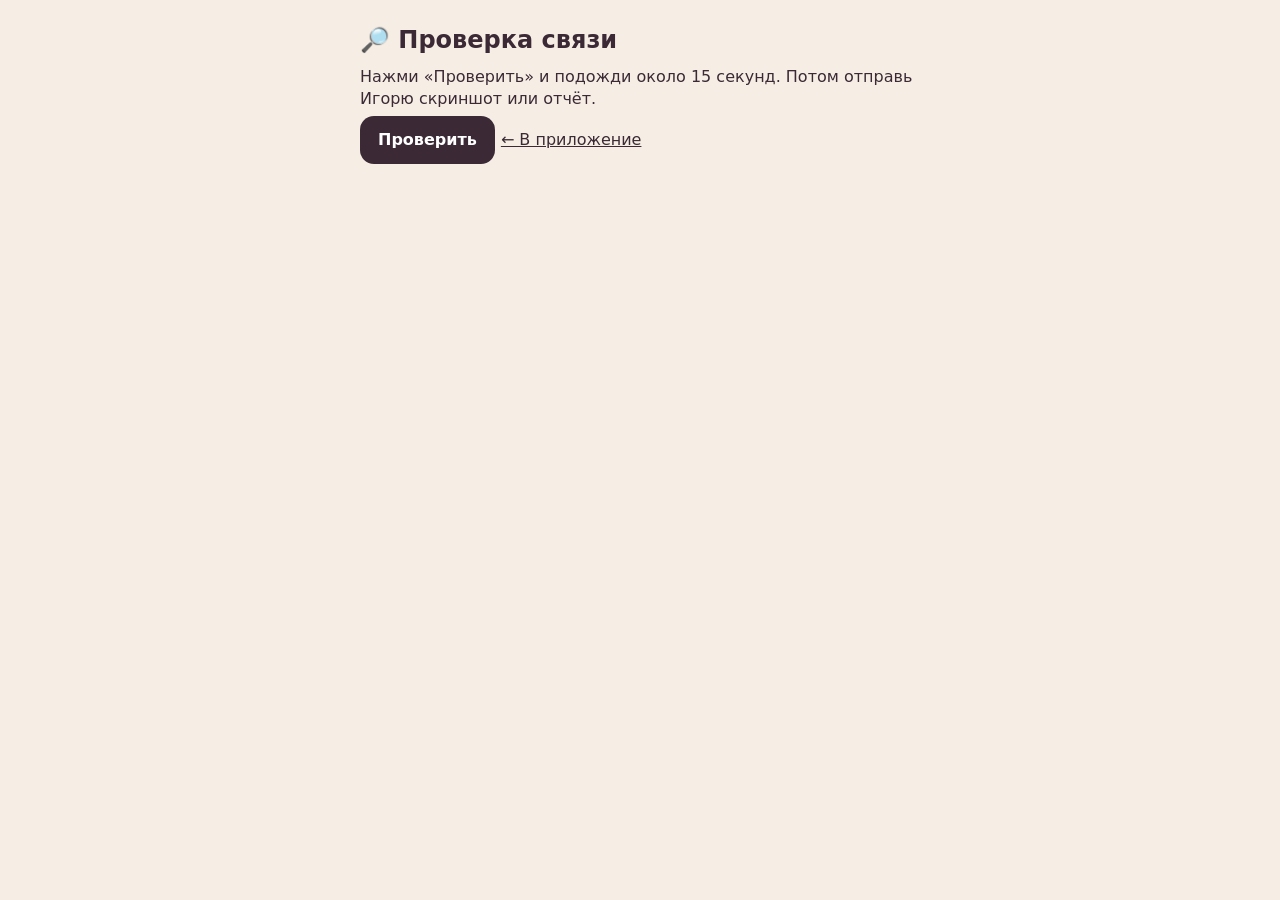
<file: diag.html>
<!doctype html>
<html lang="ru"><head><meta charset="utf-8"><meta name="viewport" content="width=device-width,initial-scale=1"><title>Проверка связи — Дримвуд</title>
<style>body{font:16px/1.4 system-ui,sans-serif;background:#F6EEE4;color:#3B2A35;margin:0;padding:16px;max-width:560px;margin:auto}h1{font-size:24px;margin:8px 0}.r{display:flex;gap:10px;padding:10px 12px;background:#fff;border-radius:14px;margin:8px 0;align-items:flex-start}.r b{flex:1}.r small{display:block;color:#7a6a5a;font-weight:400}.ok{color:#2e7d4f}.no{color:#b3261e}button{font:inherit;font-weight:700;border:0;border-radius:14px;background:#3B2A35;color:#fff;min-height:48px;padding:0 18px;margin:6px 6px 6px 0}a{color:#3B2A35}pre{white-space:pre-wrap;background:#fff;border-radius:12px;padding:10px;font-size:12px}</style></head><body>
<h1>🔎 Проверка связи</h1><div>Нажми «Проверить» и подожди около 15 секунд. Потом отправь Игорю скриншот или отчёт.</div>
<button id="go">Проверить</button><button id="cp" hidden>Скопировать отчёт</button><a href="/">← В приложение</a>
<div id="out"></div><pre id="rep" hidden></pre>
<script>
const K='sb_publishable_S7nnUv3hs2bBZDhYhEFYew_j_S6s1sO',D='https://bvlwpfmtcdgfsomvwqrp.supabase.co';
const T=[
 ['Сайт dreamwood.pages.dev','/v/sbjs?d='+Date.now(),{},'Скрипт приложения грузится с нашего сайта'],
 ['База через сайт (основной путь)','/sb/auth/v1/health?d='+Date.now(),{headers:{apikey:K}},'Через dreamwood.pages.dev/sb'],
 ['База напрямую (запасной путь)',D+'/auth/v1/health',{headers:{apikey:K}},'Напрямую supabase.co'],
 ['Шрифты','/v/fonts?d='+Date.now(),{},'Необязательно: без них приложение работает'],
 ['Файлы и фото (Google Диск)','/api/link',{},'Ждём ответ 401 — это нормально, значит сервер на связи']
];
const out=document.getElementById('out'),rep=document.getElementById('rep');
function row(n,s,d,t){return `<div class="r"><span>${s}</span><b>${n}<small>${d}</small></b><span>${t}</span></div>`}
document.getElementById('go').onclick=async()=>{
  out.innerHTML='';const lines=[new Date().toISOString(),navigator.userAgent,'online='+navigator.onLine,'conn='+(navigator.connection?navigator.connection.effectiveType+' '+navigator.connection.downlink+'Mbps':'?'),''];
  for(const [n,u,o,d] of T){
    const t0=performance.now();let st,det='';
    try{const c=new AbortController(),tm=setTimeout(()=>c.abort(),12000);const r=await fetch(u,{...o,signal:c.signal,cache:'no-store'});clearTimeout(tm);const b=await r.text();st=(r.ok||r.status===401)?'✅':'⚠️';det=' HTTP '+r.status+', '+(b.length/1024).toFixed(0)+' КБ'}
    catch(e){st='❌';det=' '+(e.name==='AbortError'?'нет ответа 12 с':'ошибка соединения')}
    const ms=Math.round(performance.now()-t0);
    out.insertAdjacentHTML('beforeend',row(n,st,d+det,ms+' мс'));lines.push(st+' '+n+det+' '+ms+' ms');
  }
  rep.textContent=lines.join('\n');rep.hidden=false;document.getElementById('cp').hidden=false;
};
document.getElementById('cp').onclick=()=>{navigator.clipboard&&navigator.clipboard.writeText(rep.textContent).then(()=>{document.getElementById('cp').textContent='Скопировано ✅'})};
</script></body></html>
</file>
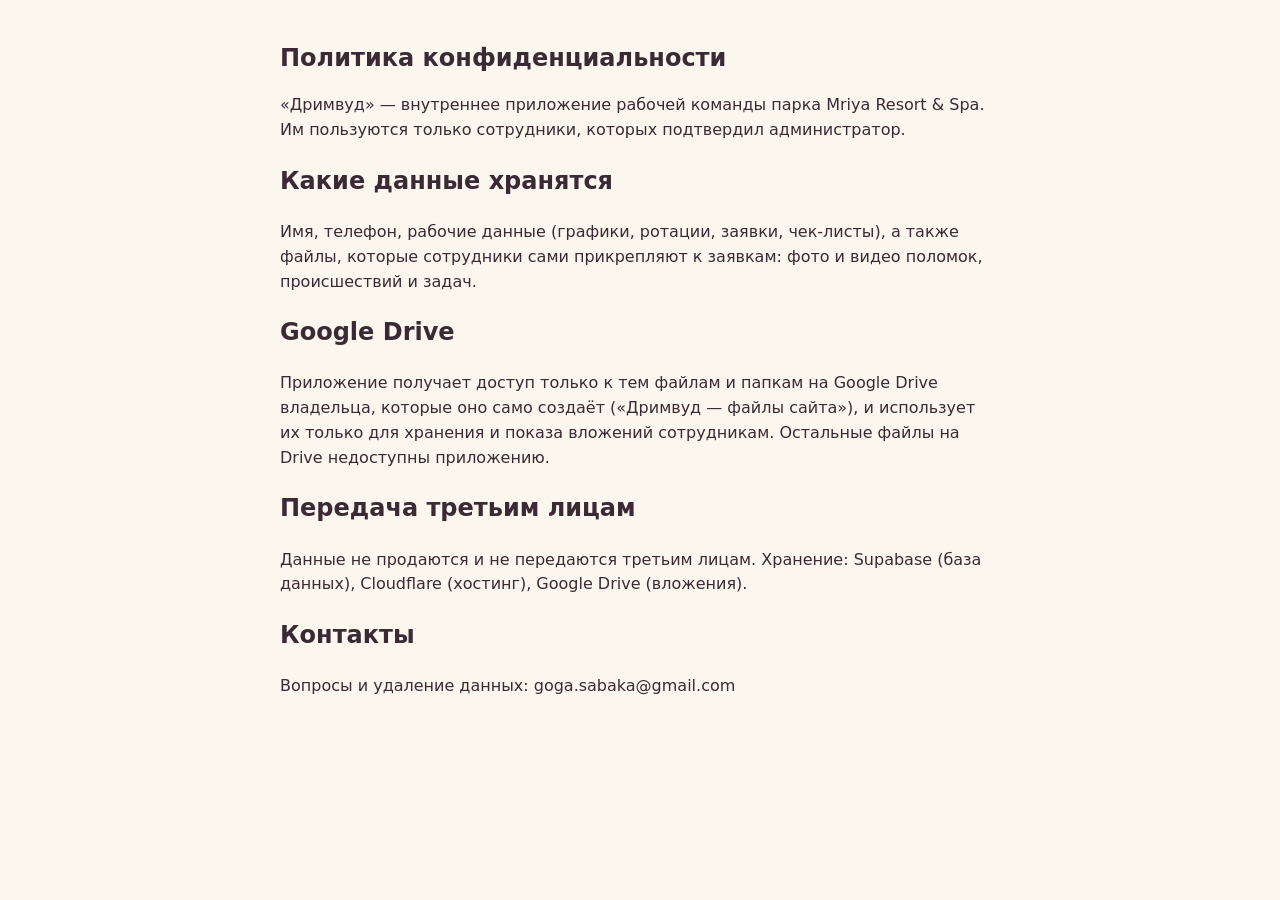
<file: privacy.html>
<!doctype html><html lang="ru"><head><meta charset="utf-8"><meta name="viewport" content="width=device-width,initial-scale=1"><title>Политика конфиденциальности — Дримвуд</title>
<style>body{font:16px/1.55 system-ui,sans-serif;max-width:720px;margin:0 auto;padding:24px 16px;color:#3B2A35;background:#FBF6EE}h1{font-size:24px}</style></head><body>
<h1>Политика конфиденциальности</h1>
<p>«Дримвуд» — внутреннее приложение рабочей команды парка Mriya Resort &amp; Spa. Им пользуются только сотрудники, которых подтвердил администратор.</p>
<h2>Какие данные хранятся</h2>
<p>Имя, телефон, рабочие данные (графики, ротации, заявки, чек-листы), а также файлы, которые сотрудники сами прикрепляют к заявкам: фото и видео поломок, происшествий и задач.</p>
<h2>Google Drive</h2>
<p>Приложение получает доступ только к тем файлам и папкам на Google Drive владельца, которые оно само создаёт («Дримвуд — файлы сайта»), и использует их только для хранения и показа вложений сотрудникам. Остальные файлы на Drive недоступны приложению.</p>
<h2>Передача третьим лицам</h2>
<p>Данные не продаются и не передаются третьим лицам. Хранение: Supabase (база данных), Cloudflare (хостинг), Google Drive (вложения).</p>
<h2>Контакты</h2>
<p>Вопросы и удаление данных: goga.sabaka@gmail.com</p>
</body></html>
</file>
